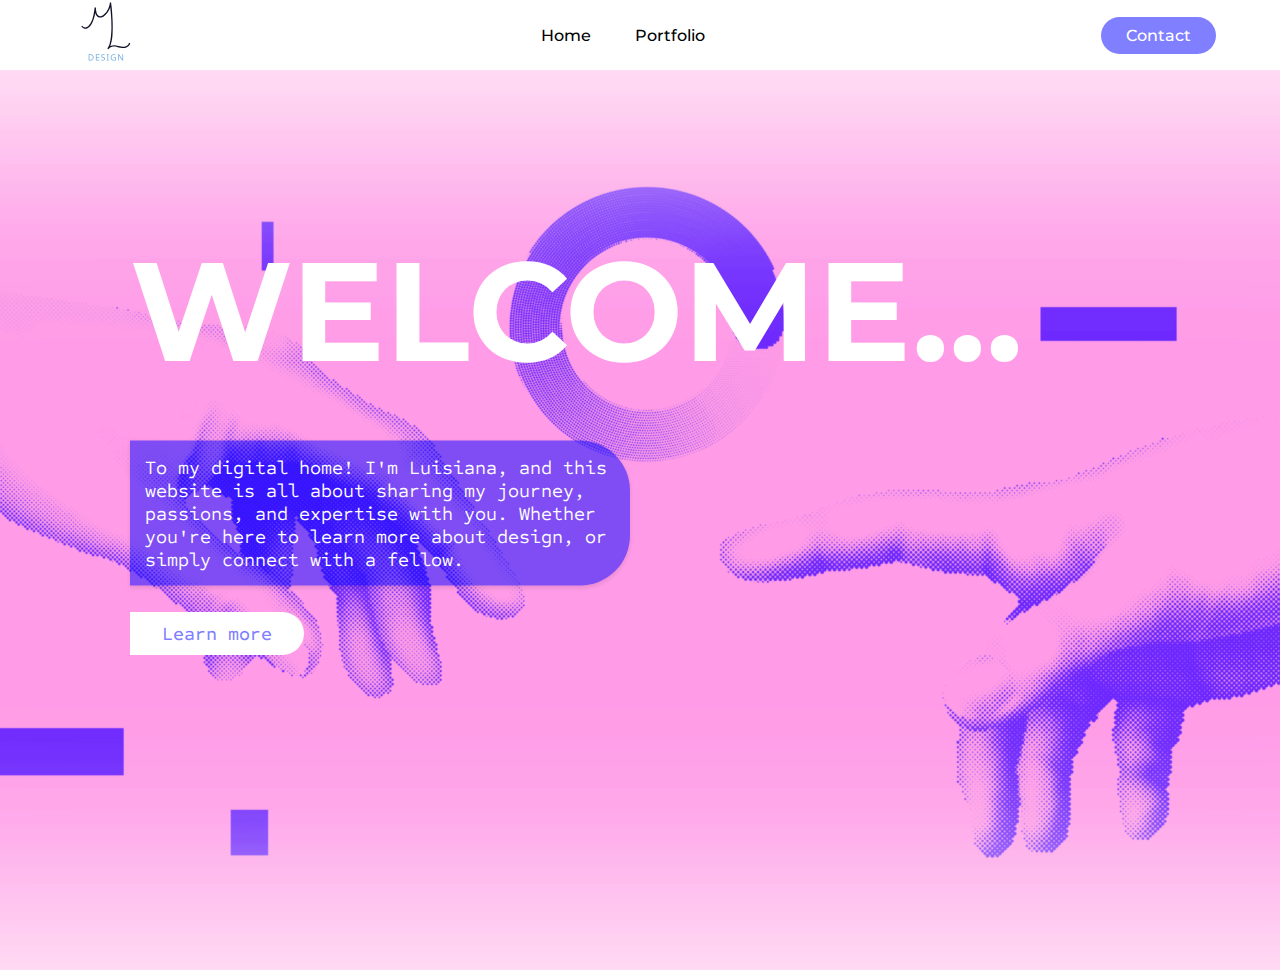
<file: index.html>
<!DOCTYPE html>
<html lang="en">
	<head>
		<meta charset="UTF-8">
		<title>Luisiana Matute_Final Project</title>
		<link rel="preconnect" href="https://fonts.googleapis.com">
		<link rel="preconnect" href="https://fonts.gstatic.com" crossorigin>
		<link href="https://fonts.googleapis.com/css2?family=Montserrat:ital,wght@0,100..900;1,100..900&display=swap" rel="stylesheet">
		<link rel="preconnect" href="https://fonts.googleapis.com">
		<link rel="preconnect" href="https://fonts.gstatic.com" crossorigin>
		<link href="https://fonts.googleapis.com/css2?family=Sometype+Mono:ital,wght@0,400..700;1,400..700&display=swap" rel="stylesheet">
		<link href="style.css" rel="stylesheet" type="text/css">
	</head>
	<body>
		<div id="container">
		<img class="logo" src="Media/logoweb2.svg" alt="logo" width="80" height="70">
			<div id="nav">
				<ul>
					<li><a href="index.html">Home</a></li>
					<li><a href="portfolio.html">Portfolio</a></li>
				</ul>
			</div>
	 	 <a class="cta" href="contact.html">Contact</a>
		</div>
		<div id="content">
			<h1 class="main">WELCOME...</H1>
				<p class="welcome_text">To my digital home! I'm Luisiana, and this website is all about sharing my journey, 
		  		passions, and expertise with you. Whether you're here to learn more about design, or simply connect 
		  		 with a fellow.</p>
			 <a class="learn_more" href="contact.html">Learn more</a>
		 </div>
	</body>
</html>
</file>
<file: style.css>
* {
	box-sizing: border-box;
	margin: 0;
	padding: 0;
	}
	
li, a, button {
	font-family: "Montserrat", sans-serif;
	font-weight: 500;
	font-size: 16px;
	color: #000000;
	text-decoration: none;
	}

#container {
	display: flex;
	justify-content: space-between;
	align-items: center;
	padding: 0px 5%;
	}
.logo {
	cursor: pointer;
	}
	
#nav {
	list-style: none;
	}
	
#nav li {
	display: inline-block;
	padding: 0px 20px;
	}

#nav li a {
	transition: all 0.3s ease 0s;
	}
#nav li a:hover {
	color: rgba(0, 0, 255, 0.5);
	}

.cta {
    display: inline-block;
    padding: 9px 25px;
    background-color: rgba(0, 0, 255, 0.5);
    color: white;
    text-decoration: none;
    border-radius: 50px;
    cursor: pointer;
    transition: background-color 0.3s ease;
    }
	
.cta:hover {
	background-color: rgba(0, 0, 255, 0.3);
	}
	
#content {
	background-image: url(Media/background.png);
	background-size: cover;
	background-position: center;
	min-height: 100vh;
	}

.welcome_text {
	font-family: "Sometype Mono", monospace;
	color: #ffffff;
	font-size: 19px	
    }

.welcome_text  {
    position: absolute;
    top: 57%;
    left: 130px;
    transform: translateY(-50%); 
    padding: 15px; 
    background-color: rgba(0, 0, 255, 0.5);
    border: 1px;
    border-top-left-radius: 0px;
	border-top-right-radius: 50px;
	border-bottom-left-radius: 0px;
	border-bottom-right-radius: 50px;
    border-width: 1px;
    box-shadow: 0 2px 4px rgba(0, 0, 0, 0.1); 
	width: 500px
	}
	
.main { 
	font-family: "Montserrat", sans-serif;
	color: #ffffff;
	font-size: 140px	
	}
	
.main	{
    position: absolute; 
    top: 25%;
    left: 130px;
    }
    
.learn_more {
	font-family: "Sometype Mono", monospace;
	color: rgba(0, 0, 255, 0.5);
	font-size: 19px;	
	position: absolute; 
    top: 68%;
    left: 130px;
    padding: 10px 32px;
    background-color: #ffffff;
	border: none;
	border-top-left-radius: 0px;
	border-top-right-radius: 50px;
	border-bottom-left-radius: 0px;
	border-bottom-right-radius: 50px;
	cursor: pointer;
	transition: all 0.3s ease 0s;
	}

.about {
	background-image: url(Media/background.png);
	background-size: cover;
	background-position: center;
	min-height: 100vh;
	}
	
.h5 {
	font-family: "Montserrat", sans-serif;
	color: black;
	font-size: 17px;
	text-align: center;
	}
	

.contact {
	background-image: url(Media/background.png);
	background-size: cover;
	background-position: center;
	min-height: 100vh;
	}

.h_contact {
	font-family: "Montserrat", sans-serif;
	color: #ffffff;
	font-size: 35px;
	background-color: rgba(0, 0, 255, 0.3);
	text-align: center;
	}
	
#main_content_contact {
	font-family: "Montserrat", sans-serif;
	color: #ffffff;
	font-size: 19px;	
	background-color: rgba(0, 0, 255, 0.3);
	width: 915px;
	margin-left: 250px;
  	margin-top: 15px;
  	padding: 30px;
  	display:flex;
  	gap:10px;
  	min-height: 100vh;
	}
	
#contact_information {
	width: 475px;
  	margin-left: 30px;
  	padding: 3px 10px 3px 10px;
	}
 
 .link {
 	font-family: "Montserrat", sans-serif;
	font-weight: 500;
	font-size: 19px;
	color: #ffffff;
	text-decoration: none;
	}
li {
	list-style: url(Media/bullet_point.png);
	}

.portfolio {
		background-image: url(Media/background.png);
		text-align: center;
		margin: 0;
		font: 12px/1.5em "Trebuchet MS", Verdana, Arial, sans-serif;
		}
	
	
.h_portfolio {
	font-family: "Montserrat", sans-serif;
	color: #ffffff;
	font-size: 35px;
	background-color: rgba(0, 0, 255, 0.3);
	padding: 15px;
	text-align: center;
	}

div.section{
display: block;
background-color: white;
padding-top: 10px;
padding-bottom: 10px;
border-color: blueviolet;
border-style: solid;
}

img.social:hover{
	opacity: .50;
}
</file>
